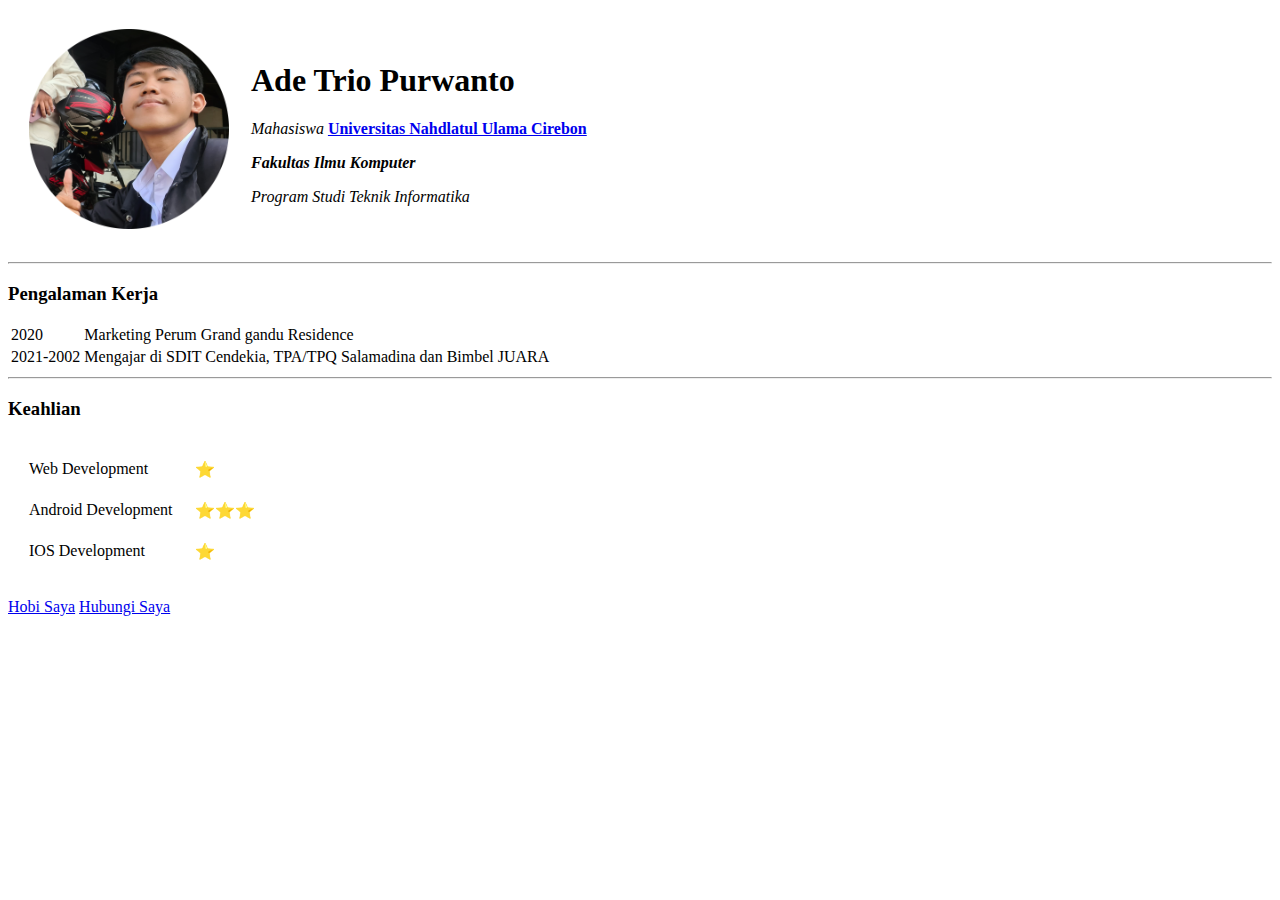
<file: tugas-1/index.html>
<!DOCTYPE html>
<html lang="en" dir="ltr">
  <head>
    <meta charset="utf-8">
    <title>💚 🥰 😎 Welcome to My Personal Website - Ade Trio Purwanto</title>
  </head>
  <body>
    <table cellspacing="20">
      <tr>
        <td><img src="images/pp_bunder.png" alt="Foto Profil" width="200" height="200"></td>
        <td><h1>Ade Trio Purwanto</h1>
        <p><em>Mahasiswa</em><strong>
          <a href="https://unucirebon.ac.id" target="_blank">Universitas Nahdlatul Ulama Cirebon</a>
          </strong></p>
        <p><em><strong>Fakultas Ilmu Komputer</strong></em></p>
        <p><em>Program Studi Teknik Informatika</em></p></td>
      </tr>
    </table>
    <hr>
    <h3>Pengalaman Kerja</h3>
    <table>
      <tr>
        <td>2020</td>
        <td>Marketing Perum Grand gandu Residence</td>
      </tr>
      <tr>
        <td>2021-2002</td>
        <td>Mengajar di SDIT Cendekia, TPA/TPQ Salamadina dan Bimbel JUARA</td>
      </tr>
    </table>
    <hr>
    <h3>Keahlian</h3>
    <table cellspacing="20">
      <tr>
        <td>Web Development</td>
        <td>⭐</td>
      </tr>
      <tr>
        <td>Android Development</td>
        <td>⭐⭐⭐</td>
      </tr>
      <tr>
        <td>IOS Development</td>
        <td>⭐</td>
      </tr>
    </table>
    <p>
    <a href="hobi-saya.html">Hobi Saya</a>
    <a href="kontak-saya.html">Hubungi Saya</a>
    </p>
  </body>
</html>
</file>
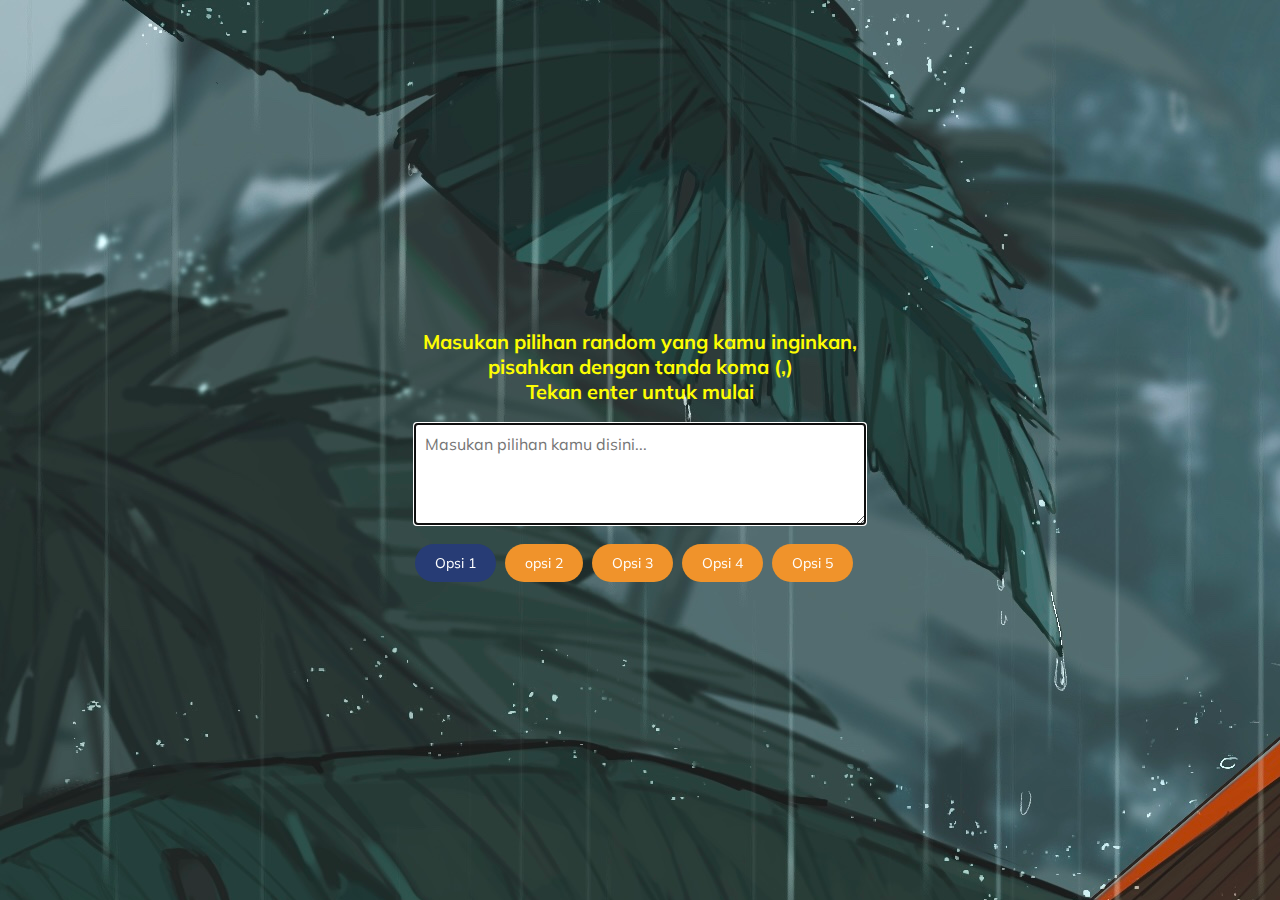
<file: tugas-3/index.html>
<!DOCTYPE html>
<html lang="en">
  <head>
    <meta charset="UTF-8" />
    <meta name="viewport" content="width=device-width, initial-scale=1.0" />
    <link
      rel="stylesheet"
      href="https://cdnjs.cloudflare.com/ajax/libs/font-awesome/5.15.1/css/all.min.css"
      integrity="sha512-+4zCK9k+qNFUR5X+cKL9EIR+ZOhtIloNl9GIKS57V1MyNsYpYcUrUeQc9vNfzsWfV28IaLL3i96P9sdNyeRssA=="
      crossorigin="anonymous"
    />
    <link rel="stylesheet" href="style.css" />
    <link rel="icon" href="icons/logo.png" />
    <title>Random Choice Picker</title>
  </head>
  <body>
    <div class="container">
      <h3>
        Masukan pilihan random yang kamu inginkan, 
        pisahkan dengan tanda koma (,)
        <br />
        Tekan enter untuk mulai
      </h3>
      <textarea placeholder="Masukan pilihan kamu disini..." id="textarea"></textarea>
      <div id="tags">
        <span class="tag highlight">Opsi 1</span>
        <span class="tag ">opsi 2</span>
        <span class="tag">Opsi 3</span>
        <span class="tag">Opsi 4</span>
        <span class="tag">Opsi 5</span>
      </div>

      
    </div>

    <script src="scrtipt.js"></script>
  </body>
</html>
</file>
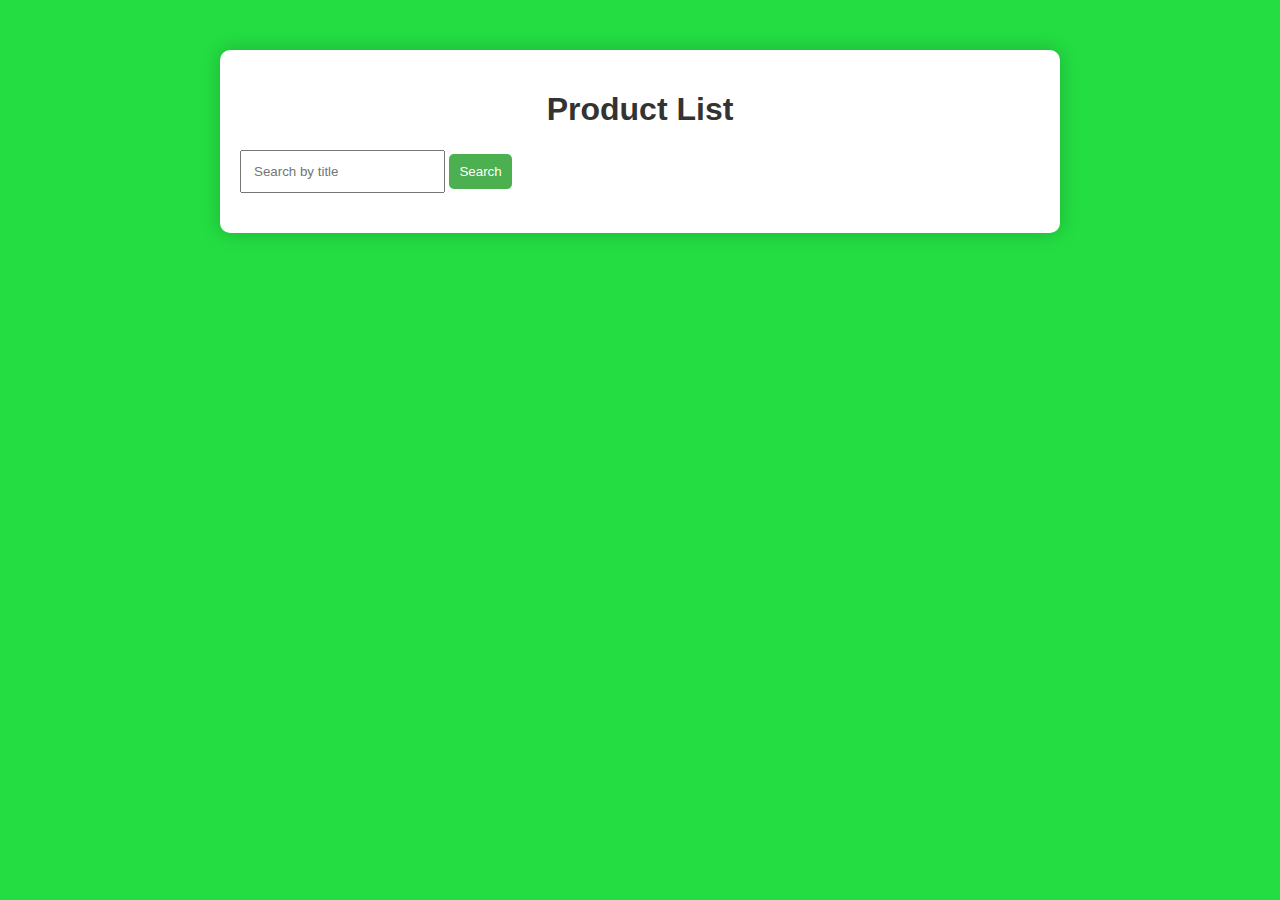
<file: UAS1/index.html>
<!DOCTYPE html>
<html lang="en">

<head>
    <meta charset="UTF-8">
    <meta name="viewport" content="width=device-width, initial-scale=1.0">
    <title>Product List</title>
    <link rel="stylesheet" href="styles.css">
</head>

<body>
    <div class="container">
        <h1>Product List</h1>
        <input type="text" id="searchInput" placeholder="Search by title">
        <button onclick="searchUsers()">Search</button>
        <div id="productList"></div>
    </div>
    <script src="app.js"></script>
</body>

</html>
</file>
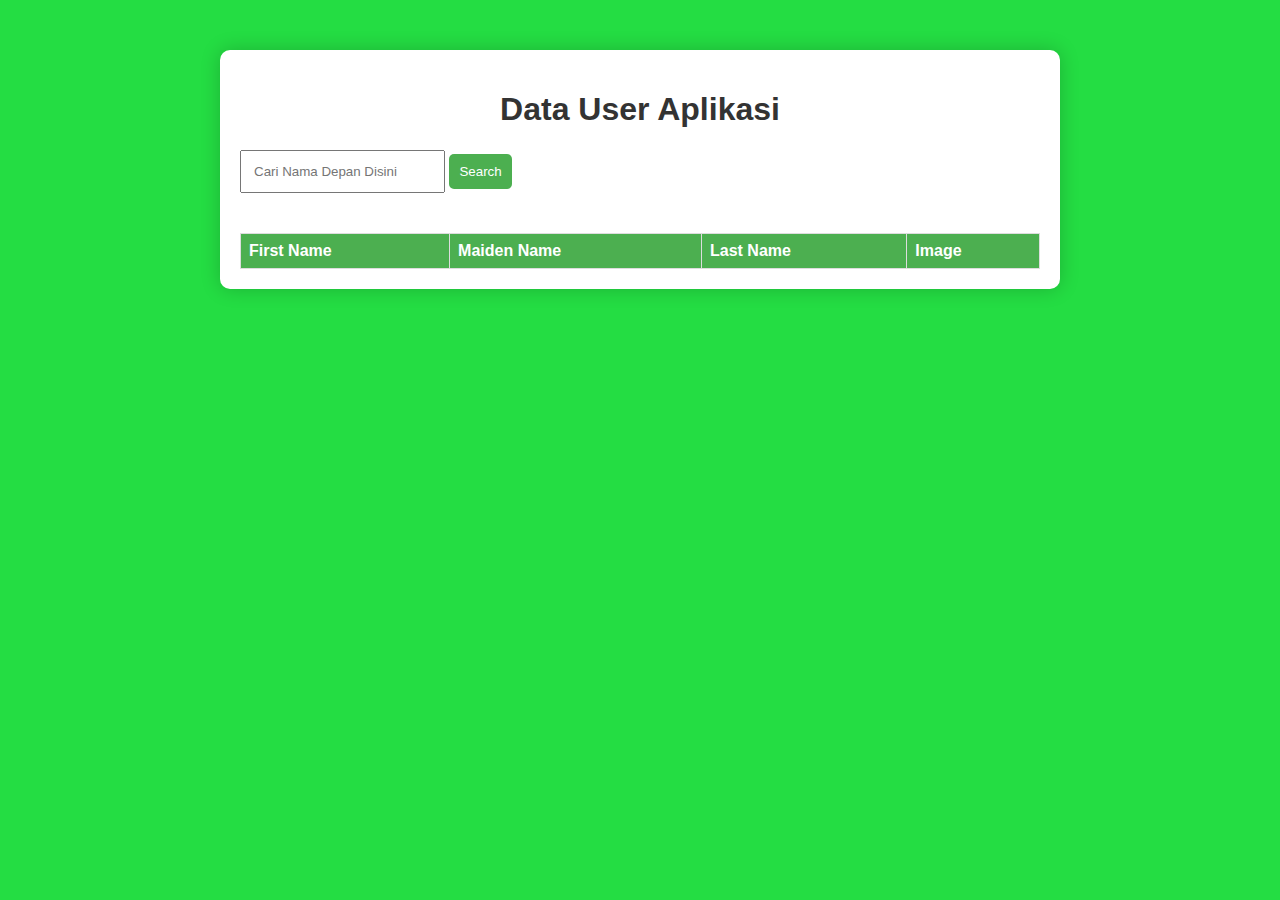
<file: UAS_PM2/index.html>
<!DOCTYPE html>
<html lang="en">

<head>
    <meta charset="UTF-8">
    <meta name="viewport" content="width=device-width, initial-scale=1.0">
    <title>Product List</title>
    <link rel="stylesheet" href="styles.css">
</head>

<body>
    <div class="container">
        <h1>Data User Aplikasi</h1>
        <input type="text" id="searchInput" placeholder="Cari Nama Depan Disini">
        <button onclick="searchUsers()">Search</button>
        <table id="productTable">
            <thead>
                <tr>
                    <th>First Name</th>
                    <th>Maiden Name</th>
                    <th>Last Name</th>
                    <th>Image</th>
                </tr>
            </thead>
            <tbody id="productList"></tbody>
        </table>
    </div>
    <script src="app.js"></script>
</body>

</html>
</file>
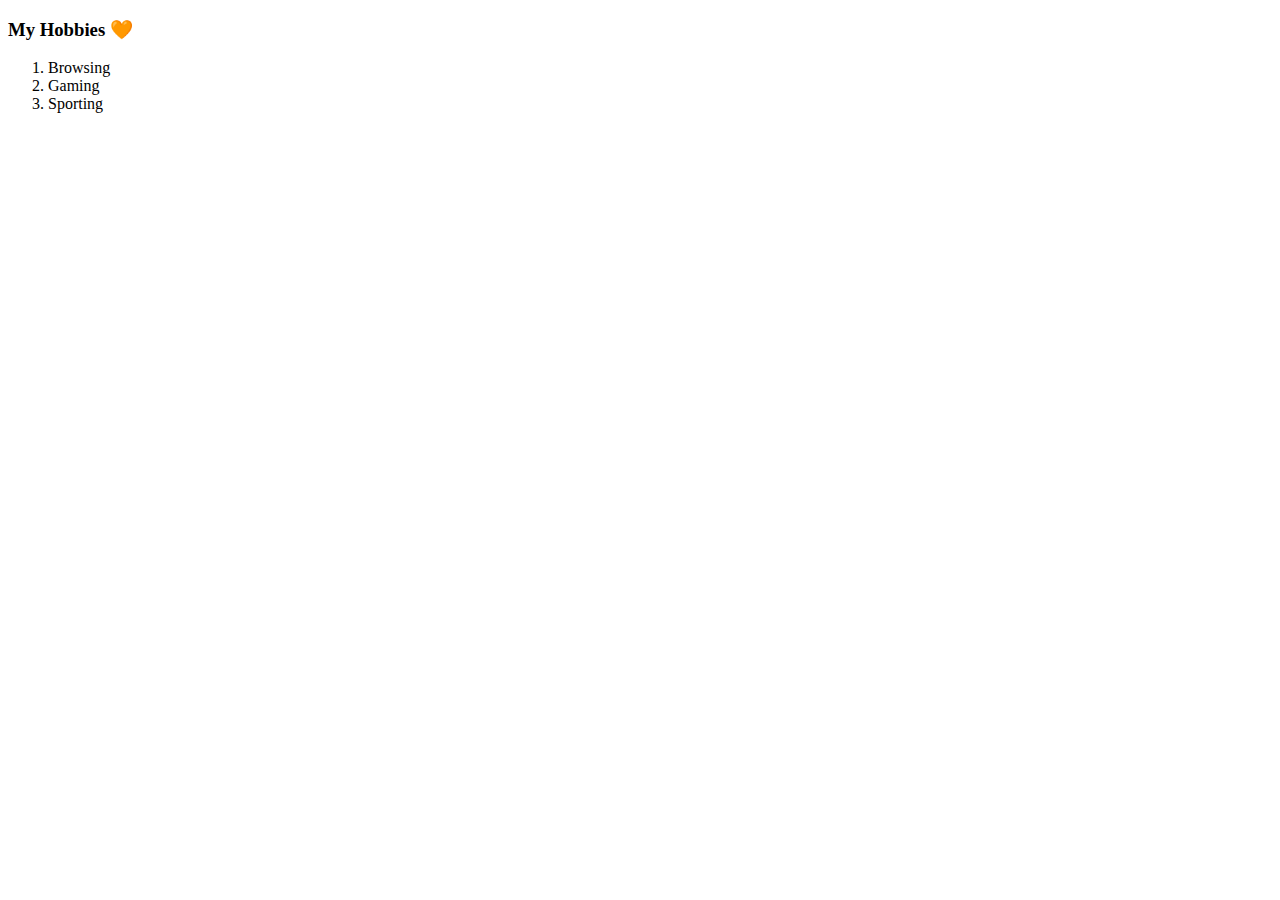
<file: tugas-1/hobi-saya.html>
<!DOCTYPE html>
<html lang="en" dir="ltr">
  <head>
    <meta charset="utf-8">
    <title>Hobi Saya</title>
  </head>
  <body>
    <h3>My Hobbies 🧡</h3>
    <p><ol>
      <li>Browsing</li>
      <li>Gaming</li>
      <li>Sporting</li>
    </ol>
  </p>    
  </body>
</html>
</file>
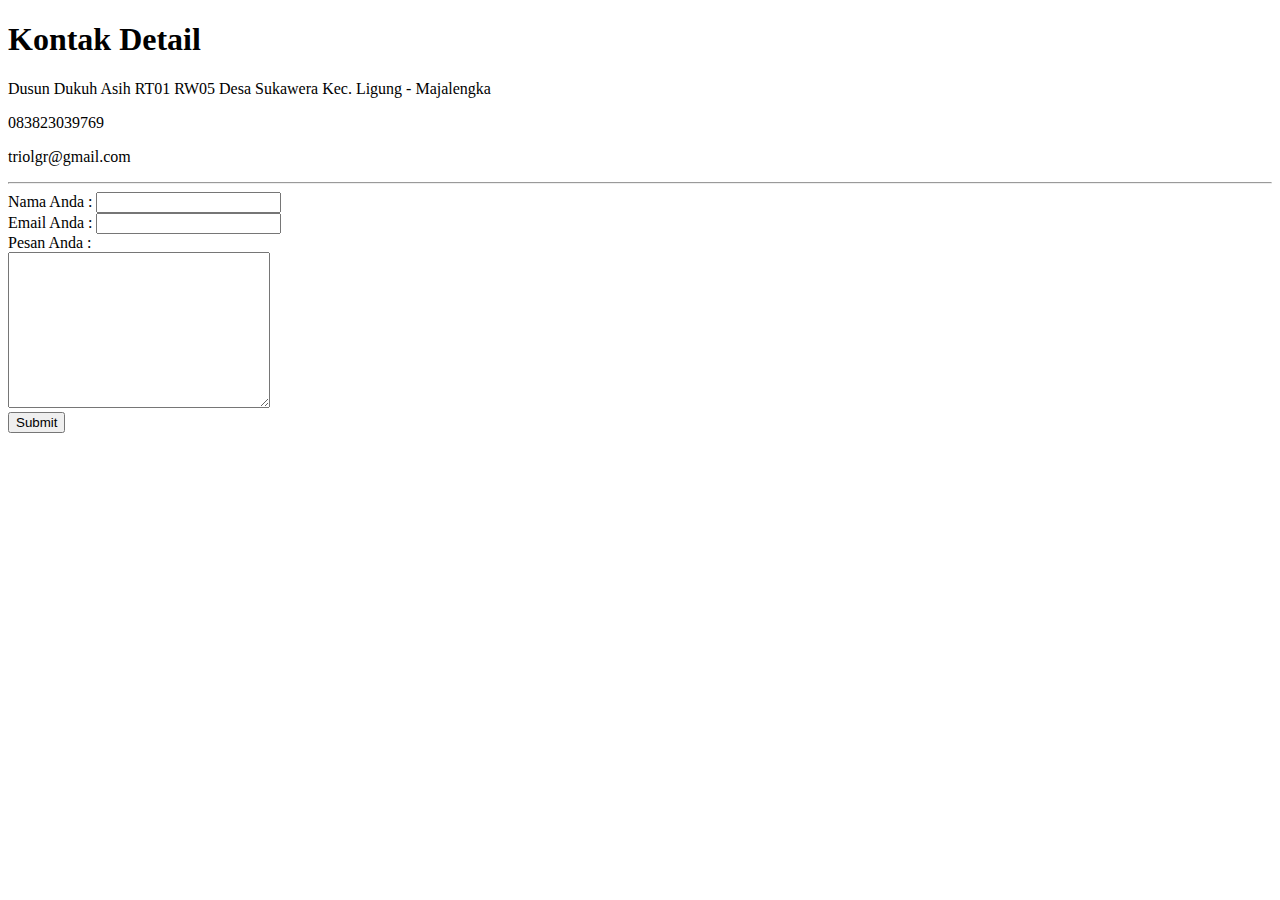
<file: tugas-1/kontak-saya.html>
<!DOCTYPE html>
<html lang="en" dir="ltr">
  <head>
    <meta charset="utf-8">
    <title>Hubungi Saya</title>
  </head>
  <body>
    <h1>Kontak Detail</h1>
    <p>Dusun Dukuh Asih RT01 RW05 Desa Sukawera Kec. Ligung - Majalengka</p>
    <p>083823039769</p>
    <p>triolgr@gmail.com</p>
    <hr>
    <form class="" action="mailto:triolgr@gmail.com" method="post">
      <label>Nama Anda : </label>
      <input type="text" name="" value=""><br>
      <label>Email Anda : </label>
      <input type="email" name="" value=""><br>
      <label>Pesan Anda : </label><br>
      <textarea name="name" rows="10" cols="30"></textarea><br>
      <input type="submit" name="">
    </form>
  </body>
</html>
</file>
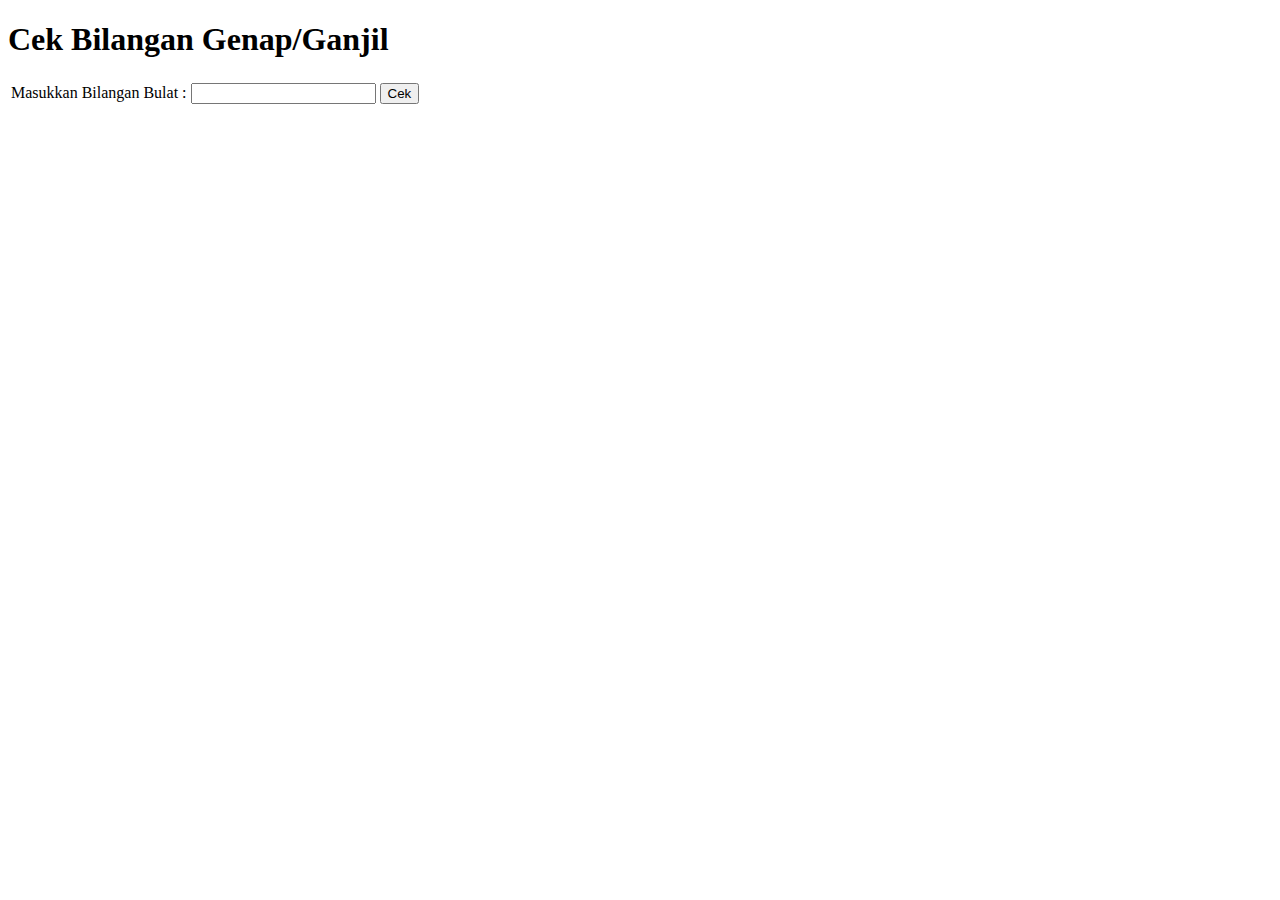
<file: tugas-2/Bilangan_Ganjil_Genap.html>
<!DOCTYPE html>
<html lang="en">

<head>
    <meta charset="UTF-8">
    <meta name="viewport" content="width=device-width, initial-scale=1.0">
    <title>Bilangan Genap Atau Ganjil</title>
</head>

<body>
    <table>
        <h1 id="judul">Cek Bilangan Genap/Ganjil</h1>
        <tr>
            <td>Masukkan Bilangan Bulat</td>
            <td>:</td>
            <td>
                <input type="text" id="bilangan" placeholder="">
            </td>
            <td>
                <button onclick="cekBilangan()">Cek</button>
            </td>
        <tr>
            <td>
                <p id="hasil"></p>
            </td>
        </tr>

        </tr>
    </table>


    <script>
        function cekBilangan() {
            const inputBilangan = document.getElementById("bilangan").value;
            const hasil = document.getElementById("hasil");

            if (isNaN(inputBilangan)) {
                hasil.innerHTML = "Input bukan bilangan bulat.";
            } else {
                const bilangan = parseInt(inputBilangan);

                if (bilangan % 2 === 0) {
                    hasil.innerHTML = "Bilangan " + bilangan + " adalah genap.";
                } else {
                    hasil.innerHTML = "Bilangan " + bilangan + " adalah ganjil.";
                }
            }
        }
    </script>
</body>

</html>
</file>
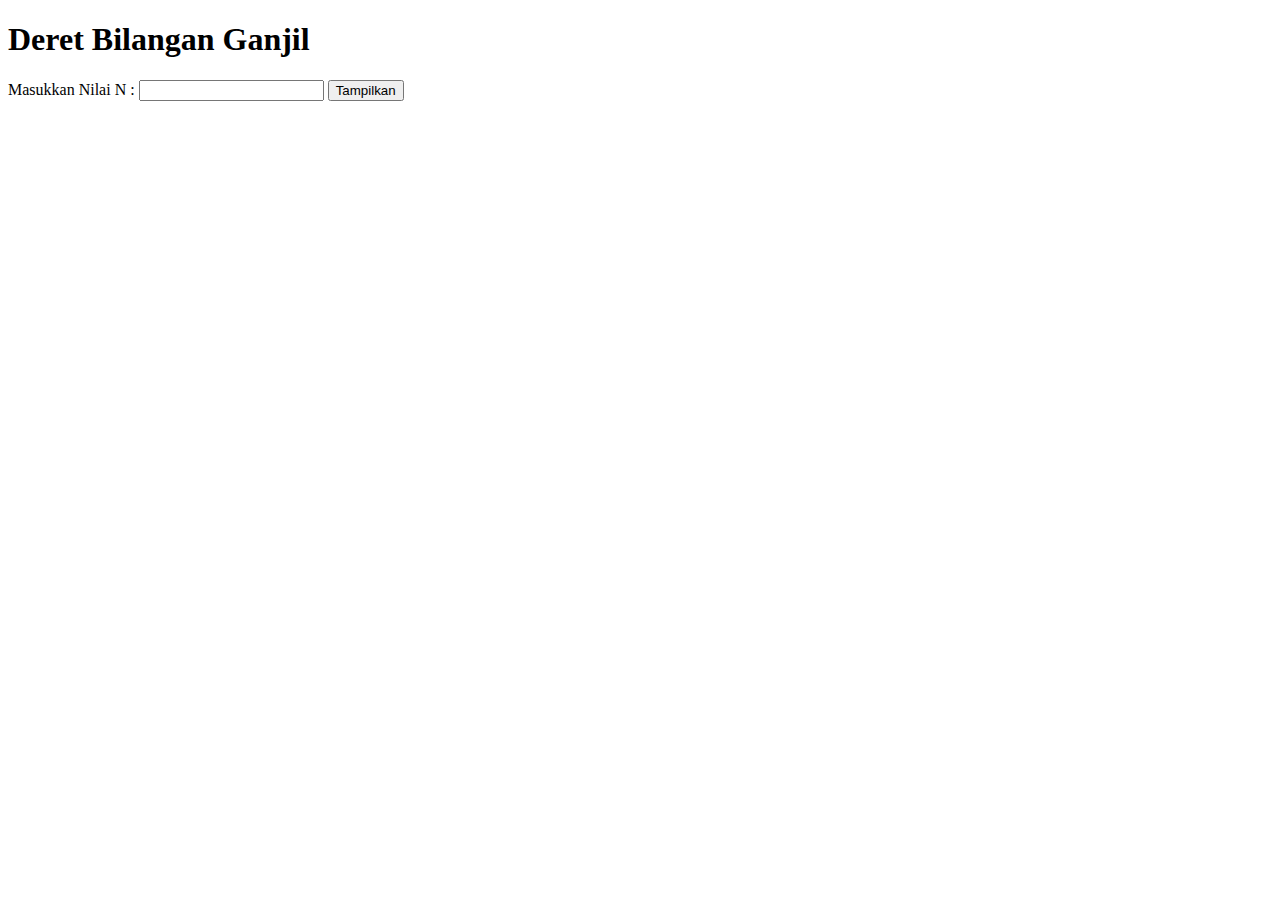
<file: tugas-2/Deret_Bilangan_Ganjil.html>
<!DOCTYPE html>
<html lang="en">

<head>
    <meta charset="UTF-8">
    <meta name="viewport" content="width=device-width, initial-scale=1.0">
    <title>Deret Bilangan Ganjil</title>
</head>

<body>
    <h1 id="judul">Deret Bilangan Ganjil</h1>
    <tr>
        <td>Masukkan Nilai N</td>
        <td>:</td>
        <td>
            <input type="number" id="angka" placeholder="">
        </td>
        <td>
            <button onclick="deretGanjil()">Tampilkan</button>
        </td>
    <tr>
        <td>
            <p id="hasil"></p>
        </td>
    </tr>

    </tr>

    <script>
        function deretGanjil() {
            const inputN = document.getElementById("angka").value;
            const hasil = document.getElementById("hasil");

            if (isNaN(inputN)) {
                hasil.innerHTML = "Input bukan bilangan.";
            } else {
                const N = parseInt(inputN);
                let deretGanjil = "";

                for (let i = 1; i <= N; i++) {
                    if (i % 2 !== 0) {
                        if (deretGanjil !== "") {
                            deretGanjil += " ";
                        }
                        deretGanjil += i;
                    }
                }

                hasil.innerHTML = "Deret bilangan ganjil hingga " + N + " adalah: " + deretGanjil;
            }
        }
    </script>
</body>

</html>
</file>
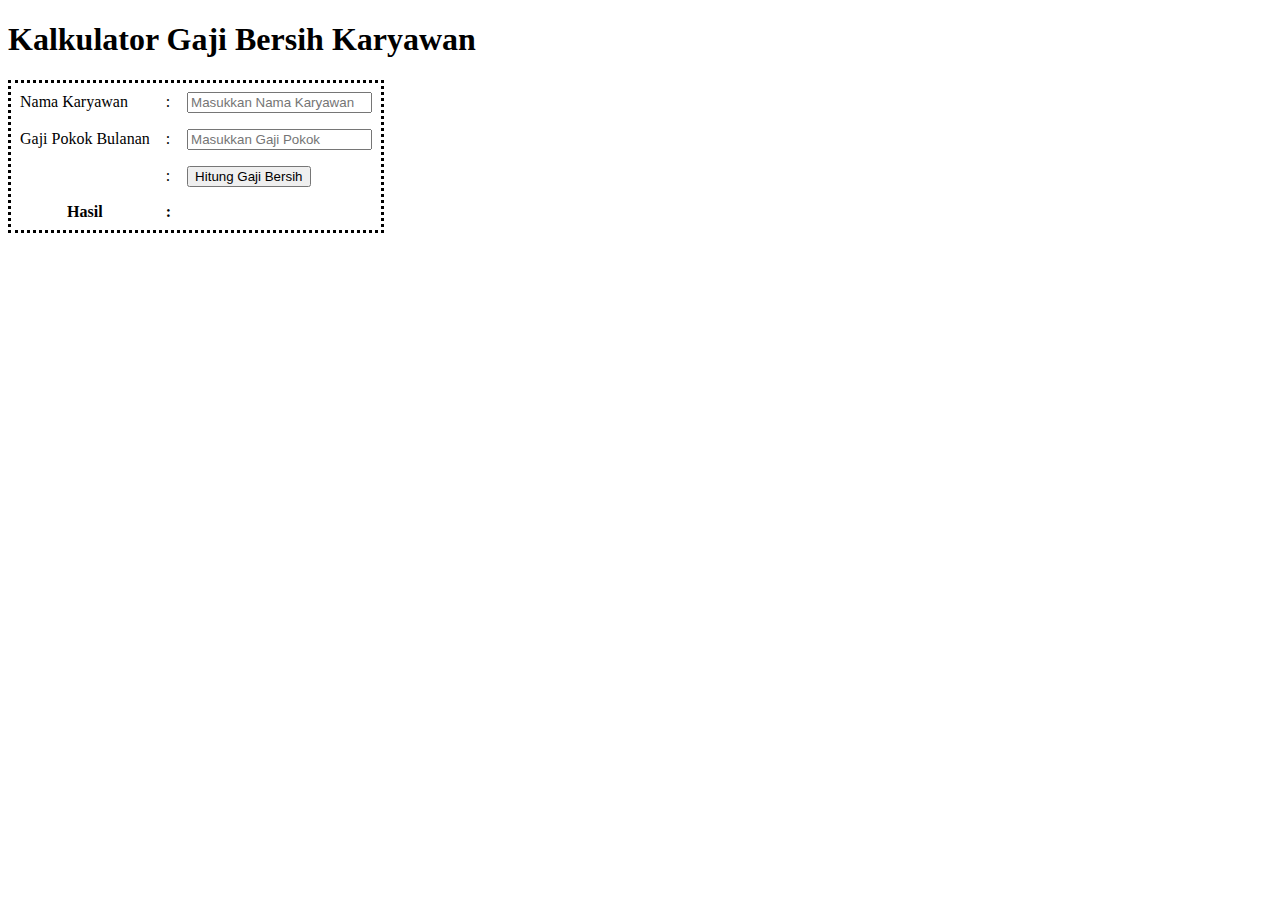
<file: tugas-2/Penghitung_Gaji.html>
<!DOCTYPE html>
<html lang="en">

<head>
    <meta charset="UTF-8">
    <meta name="viewport" content="width=device-width, initial-scale=1.0">
    <title>Kalkulator Gaji Bersih</title>
</head>

<body>
    <h1>Kalkulator Gaji Bersih Karyawan</h1>
    <table style="border: dotted;" cellpadding="7">
        <tr>
            <td>Nama Karyawan</td>
            <td>:</td>
            <td><input type="text" id="nama" placeholder="Masukkan Nama Karyawan"></td>
        </tr>
        <tr>
            <td>Gaji Pokok Bulanan</td>
            <td>:</td>
            <td><input type="text" id="gaji" placeholder="Masukkan Gaji Pokok"></td>
        </tr>
        <tr>
            <td></td>
            <td>:</td>
            <td><button onclick="hitungGaji()">Hitung Gaji Bersih</button></td>
        </tr>
        <tr>
            <th>Hasil</th>
            <th>:</th>
            <td>
                <p id="hasil"></p>
            </td>
        </tr>
    </table>

    <script>
        function hitungGaji() {
            const namaKaryawan = document.getElementById("nama").value;
            const gajiPokok = parseFloat(document.getElementById("gaji").value);

            // tunjangan adalah 20% dari gaji pokok dan pajak adalah 15% dari gaji pokok
            const tunjangan = 0.2 * gajiPokok;
            const pajak = 0.15 * gajiPokok;

            const gajiBersih = gajiPokok - (tunjangan + pajak);

            const hasilText = `${namaKaryawan}<br>Rp ${gajiBersih}`;
            document.getElementById("hasil").innerHTML = hasilText;
        }
    </script>
</body>

</html>
</file>
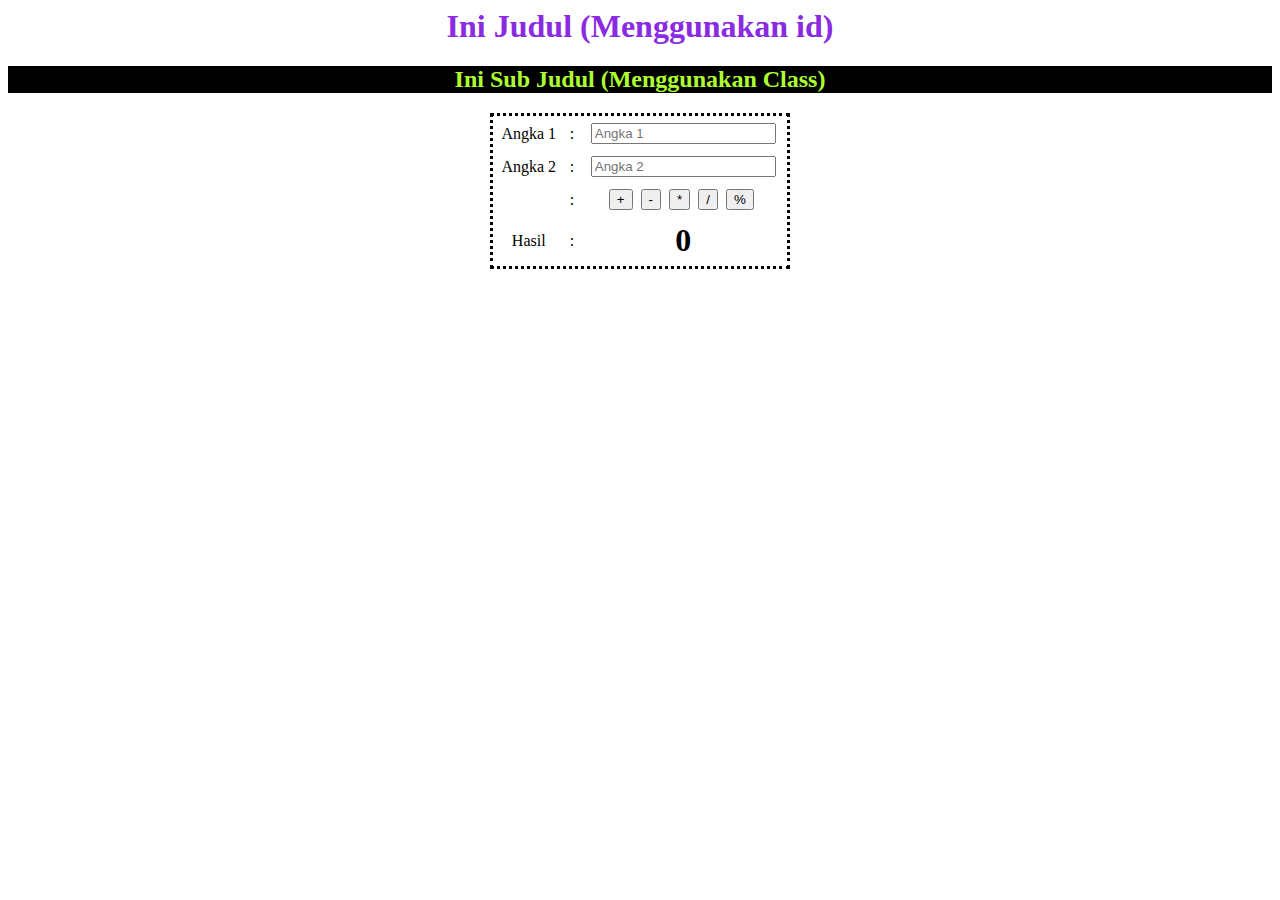
<file: tugas-2/CSS_Selector/Aritmatika.html>
<html lang="en">

<head>
    <meta charset="UTF-8">
    <meta name="viewport" content="width=device-width, initial-scale=1.0">
    <title>Belajar CSS Selector</title>
    <link rel="stylesheet" href="CSS_selectors.css">
</head>

<body>
    <h1 id="judul">
        Ini Judul (Menggunakan id)
    </h1>
    <h2 class="sub-judul">
        Ini Sub Judul (Menggunakan Class)
    </h2>
    <table class="styled-table">
        <tr>
            <td>Angka 1</td>
            <td>:</td>
            <td><input id="angka1" placeholder="Angka 1"></td>
        </tr>

        <tr>
            <td>Angka 2</td>
            <td>:</td>
            <td><input id="angka2" placeholder="Angka 2"></td>
        </tr>
        <tr>
            <td></td>
            <td>:</td>
            <td>
                <button onclick="tambah()">+</button>&nbsp;
                <button onclick="kurang()">-</button>&nbsp;
                <button onclick="kali()">*</button>&nbsp;
                <button onclick="bagi()">/</button>&nbsp;
                <button onclick="hasilBagi()">%</button>&nbsp;
            </td>
        </tr>
        <tr>
            <td>Hasil</td>
            <td>:</td>
            <td align="center">
                <label for="Hasil" id="hasil">
                    <font style="font-size: 24pt; font-weight: bold;">
                        0</font>
                </label>
            </td>
        </tr>
    </table>

    <script>
        function tambah() {
            let a1 = Number(document.getElementById("angka1").value);
            let a2 = Number(document.getElementById("angka2").value);
            let hasil = a1 + a2;
            let s = document.getElementById("hasil")
            s.innerHTML = hasil;
            s.style.fontWeight = "bold";
            s.style.fontSize = "24pt";
        }
        function kurang() {
            let a1 = Number(document.getElementById("angka1").value);
            let a2 = Number(document.getElementById("angka2").value);
            let hasil = a1 - a2;
            let s = document.getElementById("hasil");
            s.innerHTML = hasil;
            s.style.fontWeight = "bold";
            s.style.fontSize = "24pt";
        }
        function kali() {
            let a1 = Number(document.getElementById("angka1").value);
            let a2 = Number(document.getElementById("angka2").value);
            let hasil = a1 * a2;
            let s = document.getElementById("hasil");
            s.innerHTML = hasil;
            s.style.fontWeight = "bold";
            s.style.fontSize = "24pt";
        }
        function bagi() {
            let a1 = Number(document.getElementById("angka1").value);
            let a2 = Number(document.getElementById("angka2").value);
            if (a2 !== 0) {
                let hasil = a1 / a2;
                let s = document.getElementById("hasil");
                s.innerHTML = hasil;
                s.style.fontWeight = "bold";
                s.style.fontSize = "24pt";
            } else {
                alert("Tidak dapat membagi dengan nol.");
            }
        }
        function hasilBagi() {
            let a1 = Number(document.getElementById("angka1").value);
            let a2 = Number(document.getElementById("angka2").value);
            if (a2 !== 0) {
                let hasil = a1 % a2;
                let s = document.getElementById("hasil");
                s.innerHTML = hasil;
                s.style.fontWeight = "bold";
                s.style.fontSize = "24pt";
            } else {
                alert("Tidak dapat menghitung modulus dengan nol.");
            }
        }
    </script>
</body>

</html>
</file>
<file: tugas-3/style.css>
@import url('https://fonts.googleapis.com/css2?family=Muli&display=swap');

* {
  box-sizing: border-box;
}

body {
  background-image:  url("icons/bg.jpg");
  font-family: 'Muli', sans-serif;
  display: flex;
  flex-direction: column;
  align-items: center;
  justify-content: center;
  height: 100vh;
  overflow: hidden;
  margin: 0;
}

h3 {
  color: #fdfd02;
  margin: 10px o 20px;
  text-align: center;
  font-size: 20px;
}

.container {
  width: 450px;
}

#textarea {
  border: none;
  display: block;
  width: 100%;
  height: 100px;
  font-family: inherit;
  padding: 10px;
  margin: 0 0 20px;
  font-size: 16px;
}

.tag {
  background-color: #f0932b;
  color: #fff;
  border-radius: 50px;
  padding: 10px 20px;
  margin: 0 5px 10px 0;
  font-size: 14px;
  display: inline-block;
}

.tag.highlight {
  background-color: #273c75;
}
</file>
<file: UAS1/styles.css>
body {
    font-family: 'Arial', sans-serif;
    margin: 0;
    padding: 0;
    background-color: #24dd43;
    /* Warna latar belakang yang lebih cerah */
}

.container {
    max-width: 800px;
    margin: 50px auto;
    background-color: #ffffff;
    padding: 20px;
    border-radius: 10px;
    /* Sedikit memperbesar radius border */
    box-shadow: 0 0 20px rgba(0, 0, 0, 0.2);
    /* Meningkatkan intensitas bayangan */
}

h1 {
    text-align: center;
    color: #333;
    /* Warna teks yang lebih gelap */
}

#searchInput {
    padding: 12px;
    margin-bottom: 20px;
    /* Memperbesar jarak antara input dan tombol pencarian */
}

button {
    padding: 10px;
    cursor: pointer;
    background-color: #4caf50;
    /* Warna hijau cerah */
    color: #fff;
    /* Warna teks putih */
    border: none;
    border-radius: 5px;
}

button:hover {
    background-color: #45a049;
    /* Efek warna saat tombol dihover */
}

#productList {
    display: grid;
    grid-template-columns: repeat(auto-fill, minmax(250px, 1fr));
    gap: 20px;
}

.product {
    border: 1px solid #ddd;
    padding: 15px;
    /* Memperbesar padding */
    border-radius: 10px;
    transition: box-shadow 0.3s ease;
    /* Efek transisi untuk bayangan */
}

.product:hover {
    box-shadow: 0 0 15px rgba(0, 0, 0, 0.3);
    /* Bayangan saat dihover */
}

.product img {
    max-width: 100%;
    height: auto;
    border-radius: 8px;
}
</file>
<file: UAS_PM2/styles.css>
body {
    font-family: 'Arial', sans-serif;
    margin: 0;
    padding: 0;
    background-color: #24dd43;
}

.container {
    max-width: 800px;
    margin: 50px auto;
    background-color: #ffffff;
    padding: 20px;
    border-radius: 10px;
    box-shadow: 0 0 20px rgba(0, 0, 0, 0.2);
}

h1 {
    text-align: center;
    color: #333;
}

#searchInput {
    padding: 12px;
    margin-bottom: 20px;
}

button {
    padding: 10px;
    cursor: pointer;
    background-color: #4caf50;
    color: #fff;
    border: none;
    border-radius: 5px;
}

button:hover {
    background-color: #45a049;
}

#productTable {
    width: 100%;
    border-collapse: collapse;
    margin-top: 20px;
}

#productTable th,
#productTable td {
    border: 1px solid #ddd;
    padding: 8px;
    text-align: left;
}

#productTable th {
    background-color: #4caf50;
    color: #fff;
}

#productTable img {
    width: 60px;
    height: 60px;
    object-fit: cover;
    border-radius: 50%;
}
</file>
<file: tugas-2/CSS_Selector/CSS_selectors.css>
#judul {
    text-align: center;
    color: blueviolet;
}

.sub-judul {
    text-align: center;
    color: greenyellow;
    /* background-color: rgb(3, 171, 171); */
    background: black;
}

/* CSS selectors untuk mengatur konten */
.container {
    display: flex;
    flex-direction: column;
    align-items: flex-start;
    margin: 20px;
}

.header {
    align-self: flex-start;
}

/* CSS selectors untuk mengatur tabel */
.styled-table {
    border: dotted;
    width: 300px;
    text-align: center;
    margin: 0 auto;
}

.styled-table tr td {
    padding: 5px;
}
</file>
